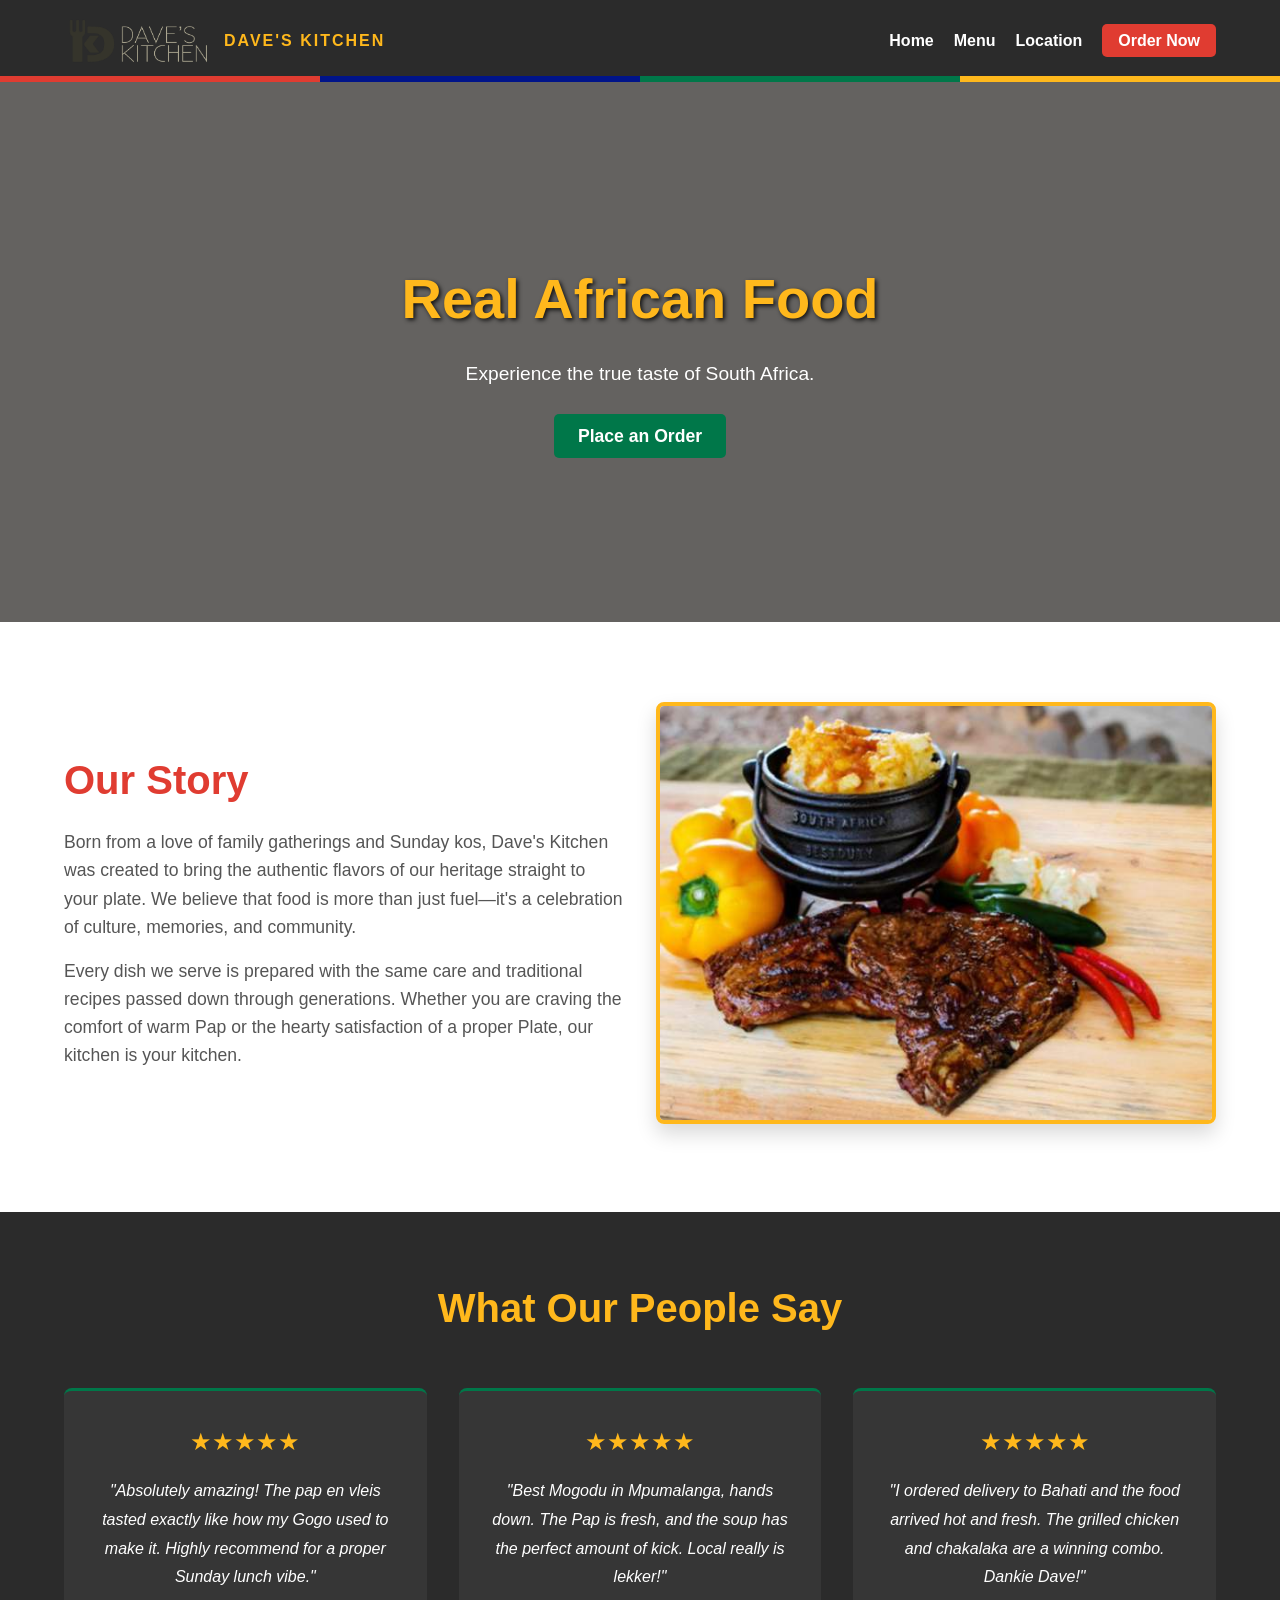
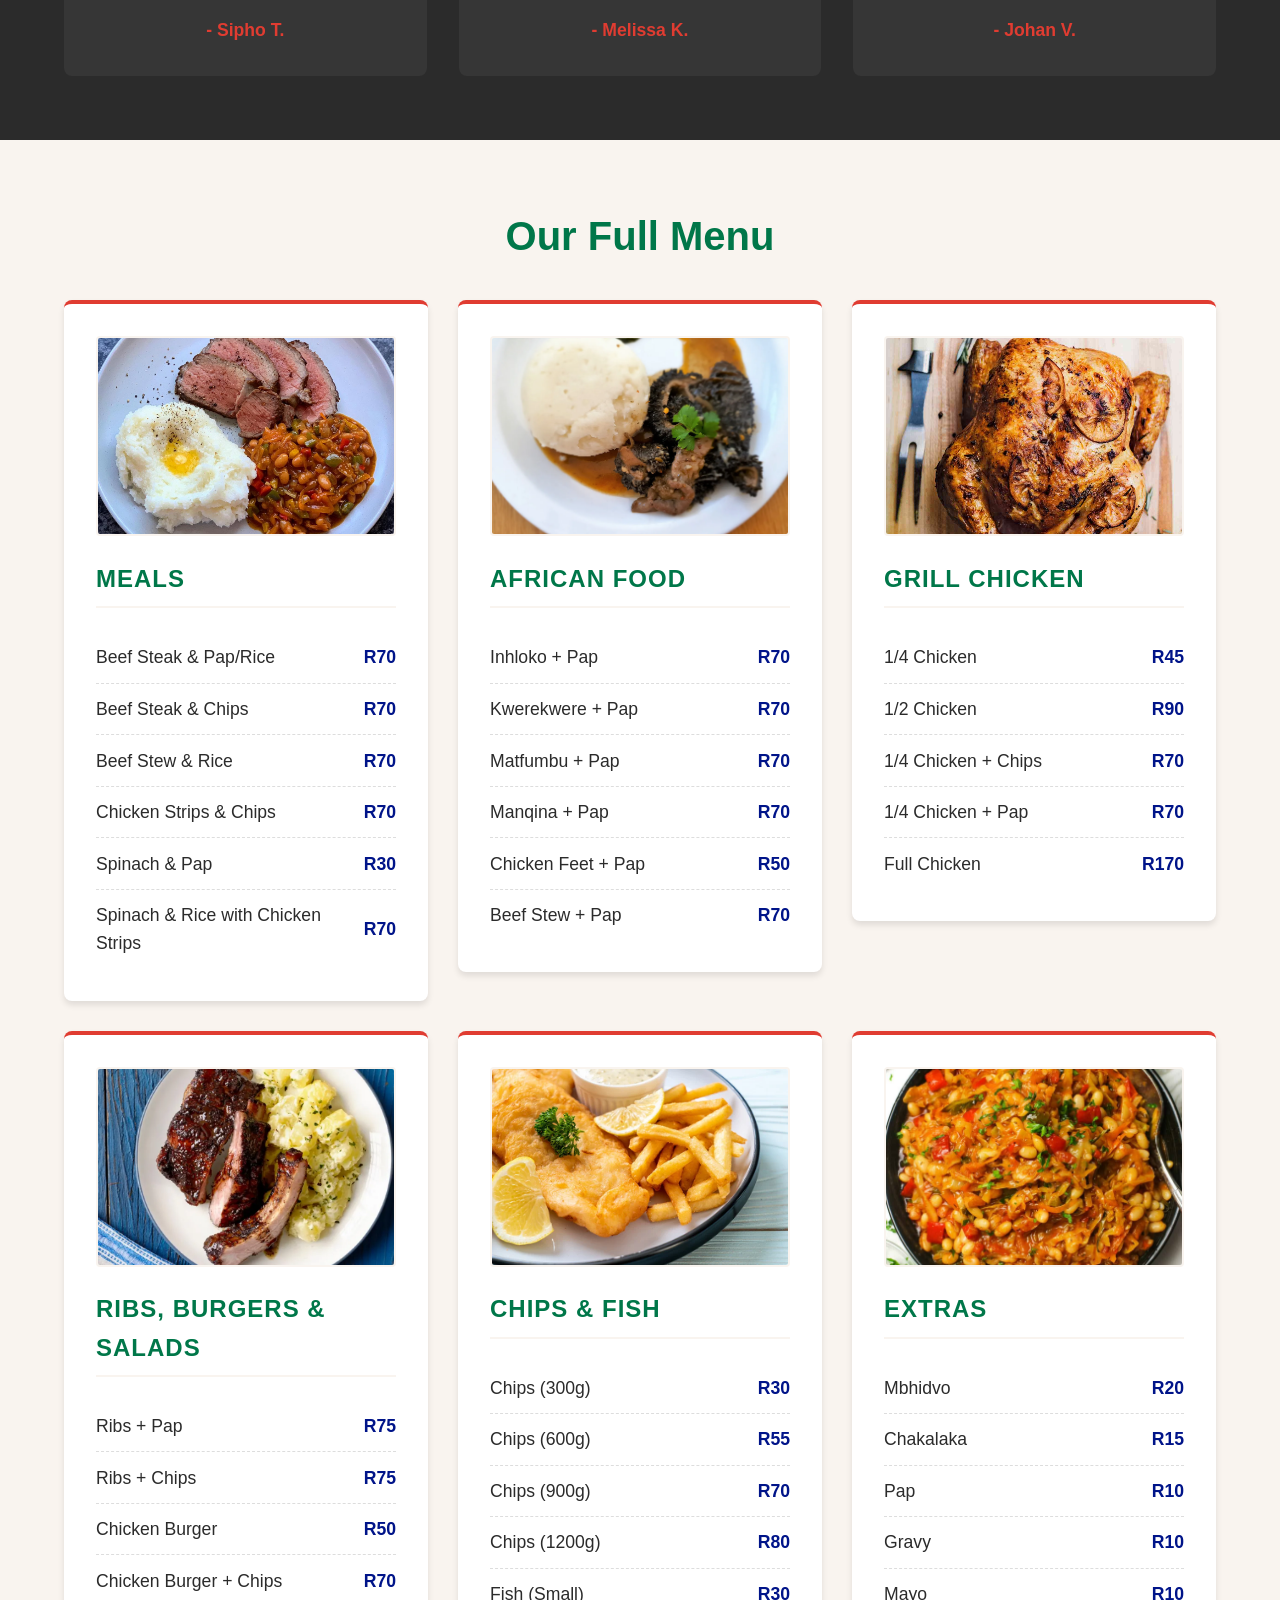
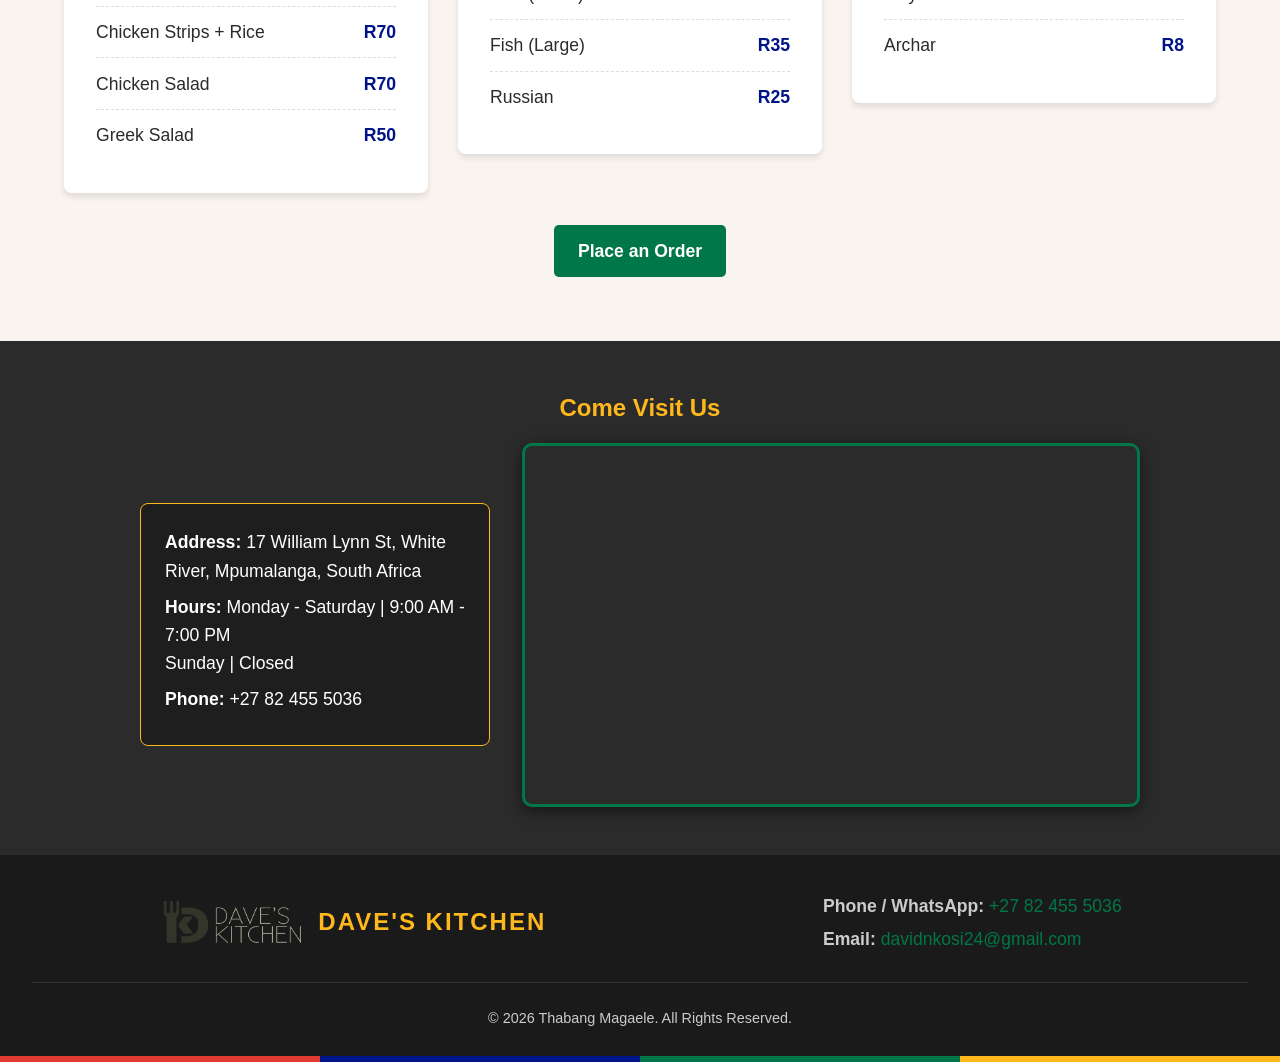
<file: index.html>
<!DOCTYPE html>
<html lang="en">
<head>
    <meta charset="UTF-8">
    <meta name="viewport" content="width=device-width, initial-scale=1.0">
    <title>Dave's Kitchen | Traditional South African Food</title>
    <link rel="stylesheet" href="style.css">
</head>
<body>
    <header class="sa-header">
        <div class="logo">
            <img src="images/img-logo.png" alt="Dave's Kitchen Logo" class="logo-img">
            <h1>Dave's Kitchen</h1>
        </div>
        <nav>
            <ul>
                <li><a href="index.html">Home</a></li>
                <li><a href="#menu">Menu</a></li>
                <li><a href="#location">Location</a></li>
                <li><a href="order.html" class="btn-order">Order Now</a></li>
            </ul>
        </nav>
        <div class="sa-border"></div>
    </header>

    <section class="hero">
        <div class="hero-content">
            <h2>Real African Food</h2>
            <p>Experience the true taste of South Africa.</p>
            <a href="order.html" class="btn-primary">Place an Order</a>
        </div>
    </section>

<section id="about" class="about-section">
        <div class="about-container">
            <div class="about-text">
                <h2>Our Story</h2>
                <p>Born from a love of family gatherings and Sunday kos, Dave's Kitchen was created to bring the authentic flavors of our heritage straight to your plate. We believe that food is more than just fuel—it's a celebration of culture, memories, and community.</p>
                <p>Every dish we serve is prepared with the same care and traditional recipes passed down through generations. Whether you are craving the comfort of warm Pap or the hearty satisfaction of a proper Plate, our kitchen is your kitchen.</p>
            </div>
            <div class="about-image">
                <img src="images/img-about.jpg" alt="Cooking traditional food on an open fire" class="story-img">
            </div>
        </div>
    </section>

    <section class="testimonials-section">
        <h2>What Our People Say</h2>
        <div class="testimonials-grid">
            <div class="testimonial-card">
                <div class="stars">★★★★★</div>
                <p>"Absolutely amazing! The pap en vleis tasted exactly like how my Gogo used to make it. Highly recommend for a proper Sunday lunch vibe."</p>
                <h4>- Sipho T.</h4>
            </div>
            <div class="testimonial-card">
                <div class="stars">★★★★★</div>
                <p>"Best Mogodu in Mpumalanga, hands down. The Pap is fresh, and the soup has the perfect amount of kick. Local really is lekker!"</p>
                <h4>- Melissa K.</h4>
            </div>
            <div class="testimonial-card">
                <div class="stars">★★★★★</div>
                <p>"I ordered delivery to Bahati and the food arrived hot and fresh. The grilled chicken and chakalaka are a winning combo. Dankie Dave!"</p>
                <h4>- Johan V.</h4>
            </div>
        </div>
    </section>

    <section id="menu" class="menu-highlights">
        <h2>Our Full Menu</h2>
<div class="menu-grid">
            
            <div class="menu-category">
                <img src="images/img-meal.jpg" alt="Meals Category" class="category-img">
                <h3>Meals</h3>
                <ul class="menu-list">
                    <li><span>Beef Steak & Pap/Rice</span> <span class="price">R70</span></li>
                    <li><span>Beef Steak & Chips</span> <span class="price">R70</span></li>
                    <li><span>Beef Stew & Rice</span> <span class="price">R70</span></li>
                    <li><span>Chicken Strips & Chips</span> <span class="price">R70</span></li>
                    <li><span>Spinach & Pap</span> <span class="price">R30</span></li>
                    <li><span>Spinach & Rice with Chicken Strips</span> <span class="price">R70</span></li>
                </ul>
            </div>

            <div class="menu-category">
                <img src="images/img-african.webp" alt="African Food Category" class="category-img">
                <h3>African Food</h3>
                <ul class="menu-list">
                    <li><span>Inhloko + Pap</span> <span class="price">R70</span></li>
                    <li><span>Kwerekwere + Pap</span> <span class="price">R70</span></li>
                    <li><span>Matfumbu + Pap</span> <span class="price">R70</span></li>
                    <li><span>Manqina + Pap</span> <span class="price">R70</span></li>
                    <li><span>Chicken Feet + Pap</span> <span class="price">R50</span></li>
                    <li><span>Beef Stew + Pap</span> <span class="price">R70</span></li>
                </ul>
            </div>

            <div class="menu-category">
                <img src="images/img-chicken.jpg" alt="Grill Chicken Category" class="category-img">
                <h3>Grill Chicken</h3>
                <ul class="menu-list">
                    <li><span>1/4 Chicken</span> <span class="price">R45</span></li>
                    <li><span>1/2 Chicken</span> <span class="price">R90</span></li>
                    <li><span>1/4 Chicken + Chips</span> <span class="price">R70</span></li>
                    <li><span>1/4 Chicken + Pap</span> <span class="price">R70</span></li>
                    <li><span>Full Chicken</span> <span class="price">R170</span></li>
                </ul>
            </div>

            <div class="menu-category">
                <img src="images/img-ribs.webp" alt="Ribs, Burgers & Salads Category" class="category-img">
                <h3>Ribs, Burgers & Salads</h3>
                <ul class="menu-list">
                    <li><span>Ribs + Pap</span> <span class="price">R75</span></li>
                    <li><span>Ribs + Chips</span> <span class="price">R75</span></li>
                    <li><span>Chicken Burger</span> <span class="price">R50</span></li>
                    <li><span>Chicken Burger + Chips</span> <span class="price">R70</span></li>
                    <li><span>Chicken Strips + Rice</span> <span class="price">R70</span></li>
                    <li><span>Chicken Salad</span> <span class="price">R70</span></li>
                    <li><span>Greek Salad</span> <span class="price">R50</span></li>
                </ul>
            </div>

            <div class="menu-category">
                <img src="images/img-fish.webp" alt="Chips & Fish Category" class="category-img">
                <h3>Chips & Fish</h3>
                <ul class="menu-list">
                    <li><span>Chips (300g)</span> <span class="price">R30</span></li>
                    <li><span>Chips (600g)</span> <span class="price">R55</span></li>
                    <li><span>Chips (900g)</span> <span class="price">R70</span></li>
                    <li><span>Chips (1200g)</span> <span class="price">R80</span></li>
                    <li><span>Fish (Small)</span> <span class="price">R30</span></li>
                    <li><span>Fish (Large)</span> <span class="price">R35</span></li>
                    <li><span>Russian</span> <span class="price">R25</span></li>
                </ul>
            </div>

            <div class="menu-category">
                <img src="images/img-extras.jpg" alt="Extras Category" class="category-img">
                <h3>Extras</h3>
                <ul class="menu-list">
                    <li><span>Mbhidvo</span> <span class="price">R20</span></li>
                    <li><span>Chakalaka</span> <span class="price">R15</span></li>
                    <li><span>Pap</span> <span class="price">R10</span></li>
                    <li><span>Gravy</span> <span class="price">R10</span></li>
                    <li><span>Mayo</span> <span class="price">R10</span></li>
                    <li><span>Archar</span> <span class="price">R8</span></li>
                </ul>
            </div>

        </div>
        <a href="order.html" class="btn-primary" style="margin-top: 2rem; display: inline-block;">Place an Order</a>
    </section>

    <section id="location" class="location-section">
        <h2>Come Visit Us</h2>
        <div class="location-container">
            <div class="location-details">
                <p><strong>Address:</strong> 17 William Lynn St, White River, Mpumalanga, South Africa</p>
                <p><strong>Hours:</strong> Monday - Saturday | 9:00 AM - 7:00 PM <br>Sunday | Closed</p>
                <p><strong>Phone:</strong> +27 82 455 5036</p>
            </div>
            
            <div class="map-wrapper">
                <iframe 
                    src="https://maps.google.com/maps?q=Dave's%20Kitchen,%2017%20William%20Lynn%20St,%20White%20River,%20South%20Africa&t=&z=15&ie=UTF8&iwloc=&output=embed" 
                    width="100%" 
                    height="350" 
                    style="border:0;" 
                    allowfullscreen="" 
                    loading="lazy" 
                    referrerpolicy="no-referrer-when-downgrade">
                </iframe>
            </div>
        </div>
    </section>

    <footer>
        <div class="sa-border"></div>
        <div class="footer-container">
            <div class="footer-logo logo">
                <img src="images/img-logo.png" alt="Dave's Kitchen Logo" class="logo-img">
                <h2>Dave's Kitchen</h2>
            </div>
            <div class="footer-contact">
                <p><strong>Phone / WhatsApp:</strong> <a href="https://wa.me/27824555036" class="contact-link">+27 82 455 5036</a></p>
                <p><strong>Email:</strong> <a href="mailto:davidnkosi24@gmail.com" class="contact-link">davidnkosi24@gmail.com</a></p>
            </div>
        </div>
        <p class="copyright-text">© <span id="year"></span> Thabang Magaele. All Rights Reserved.</p>
    </footer>

    <script src="script.js"></script>
</body>
</html>
</file>
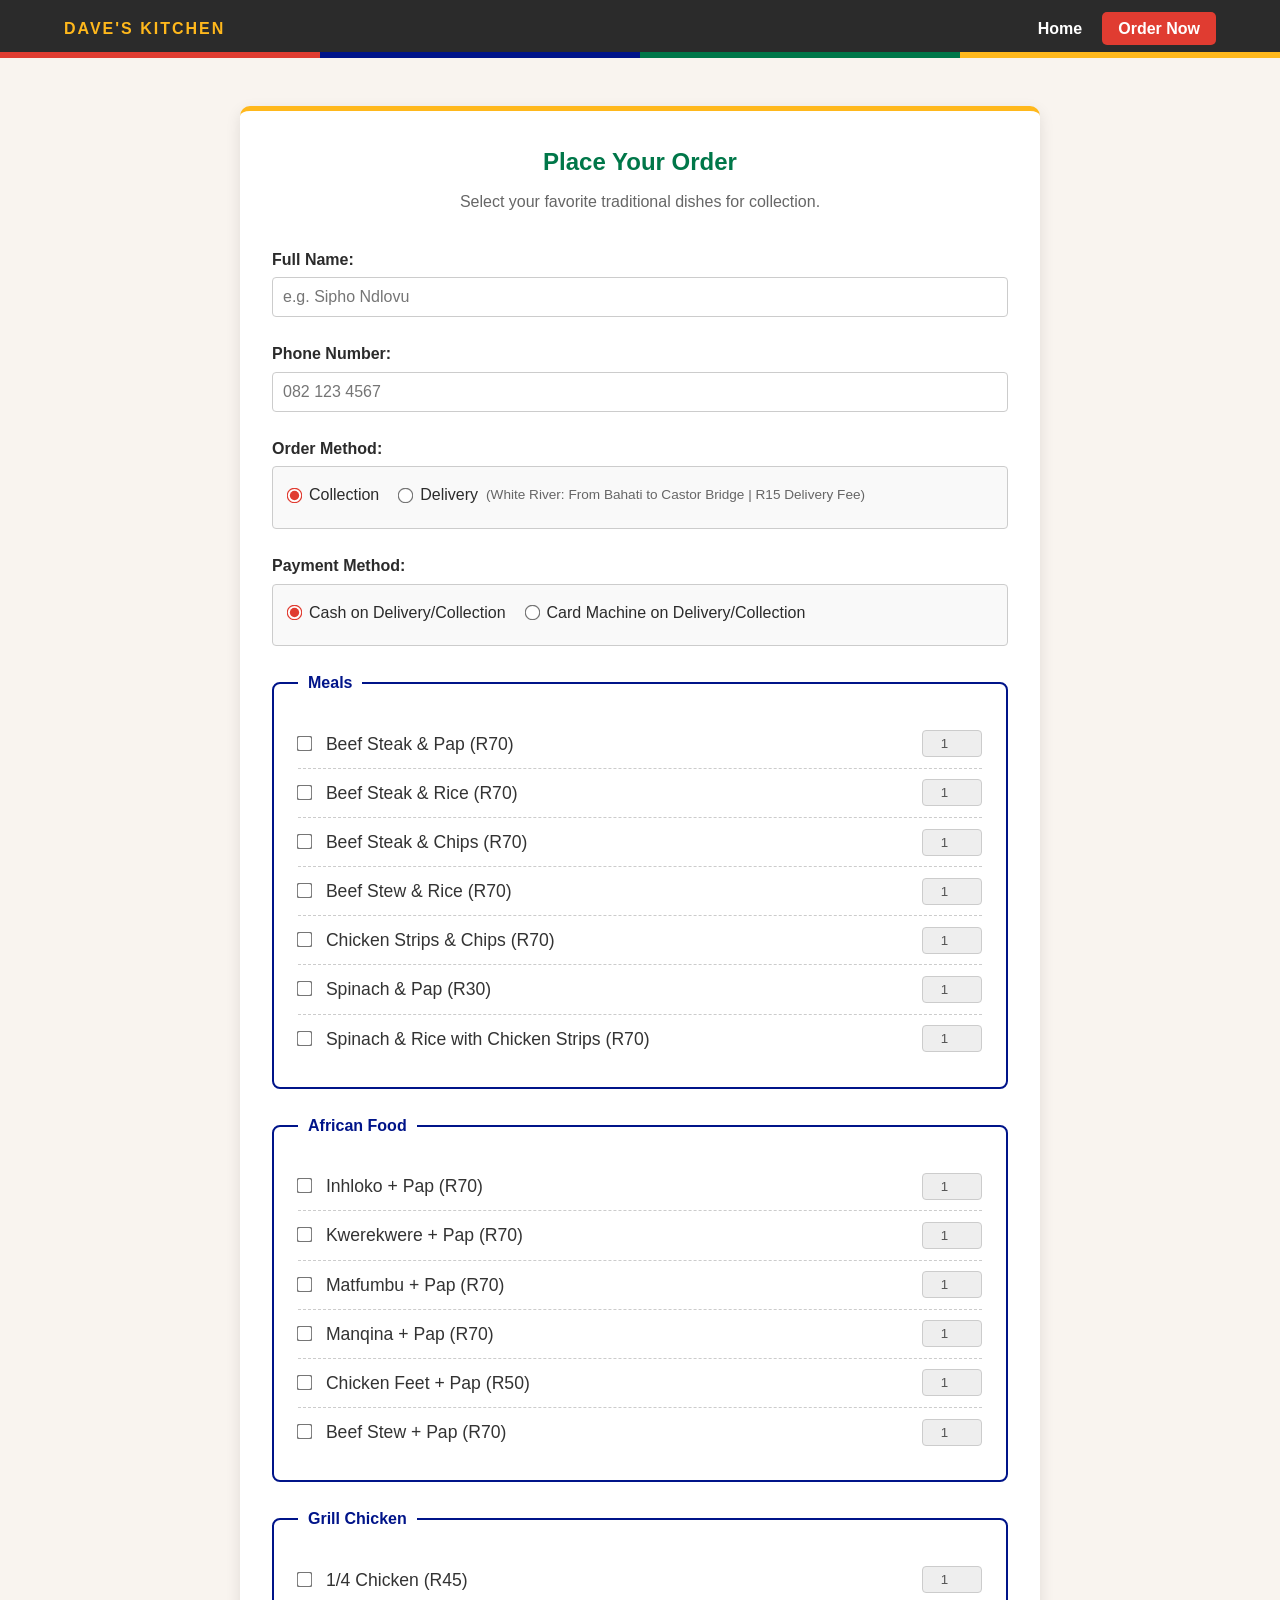
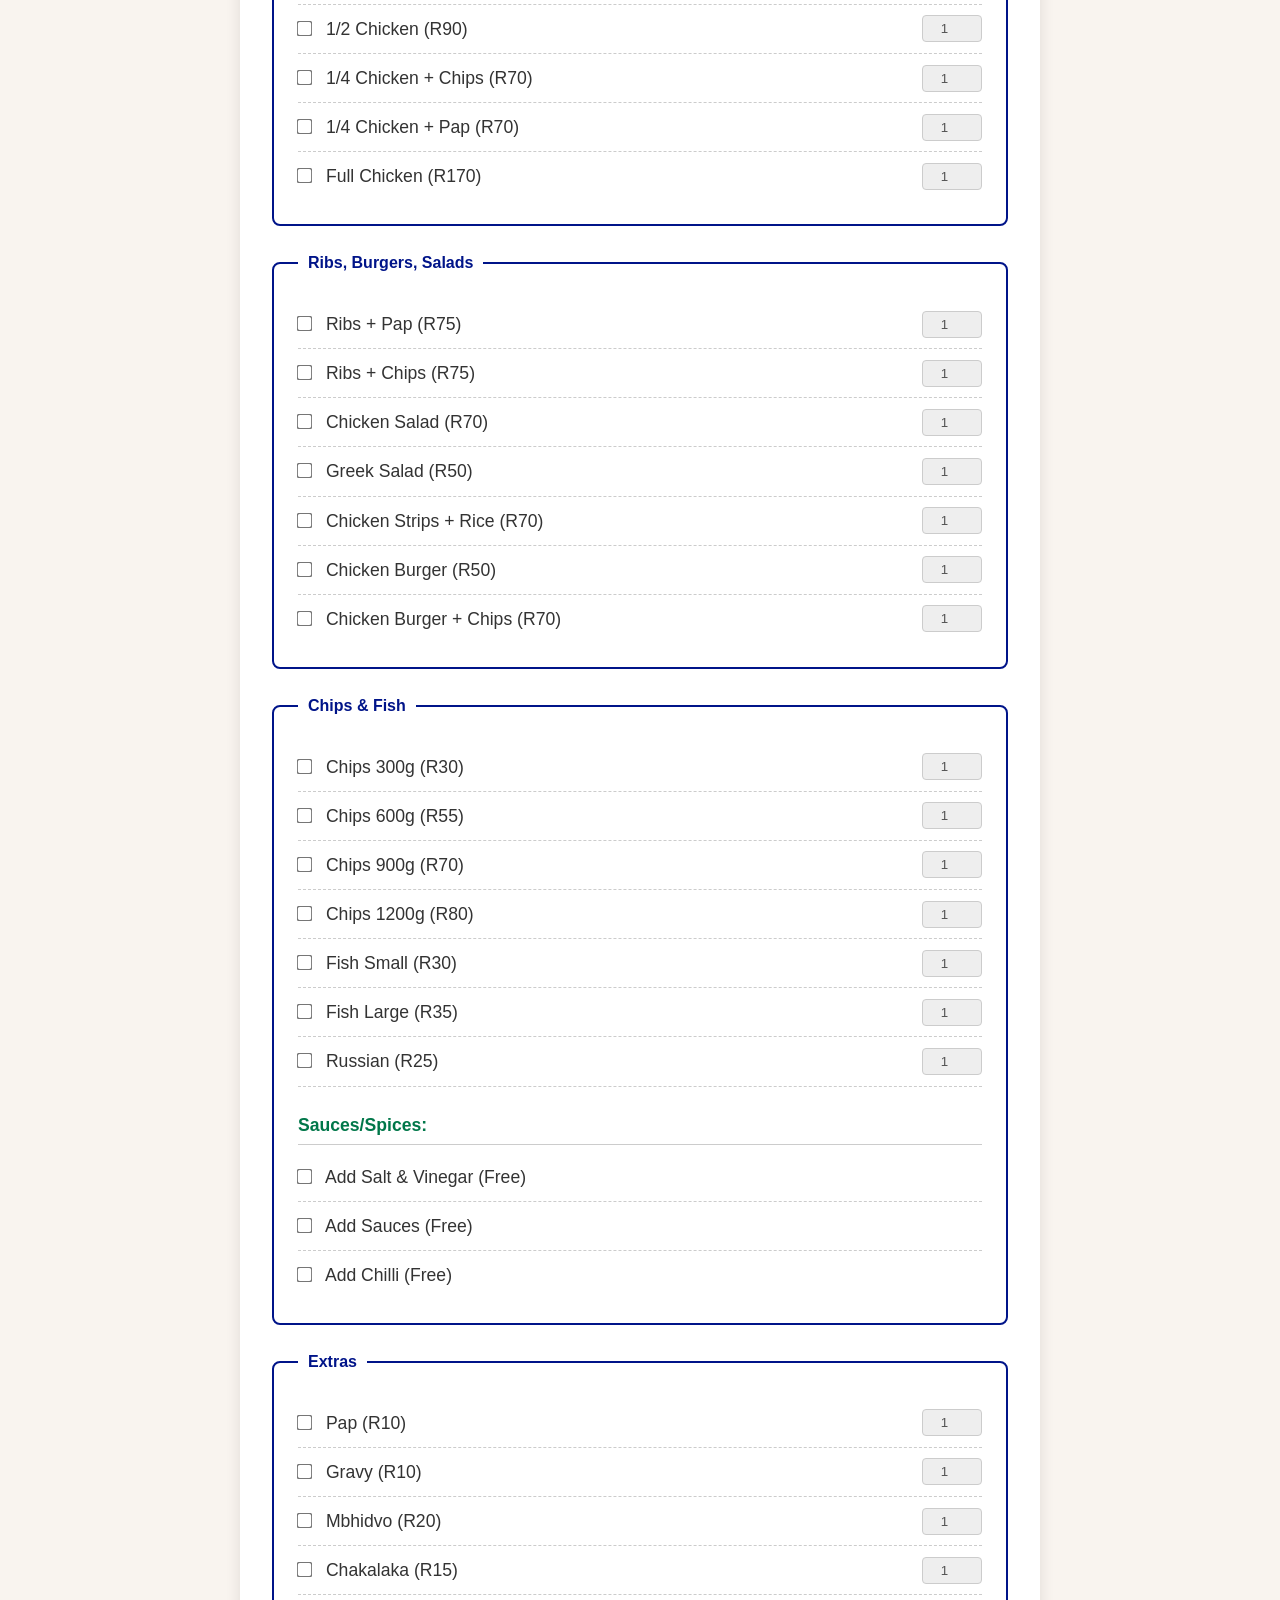
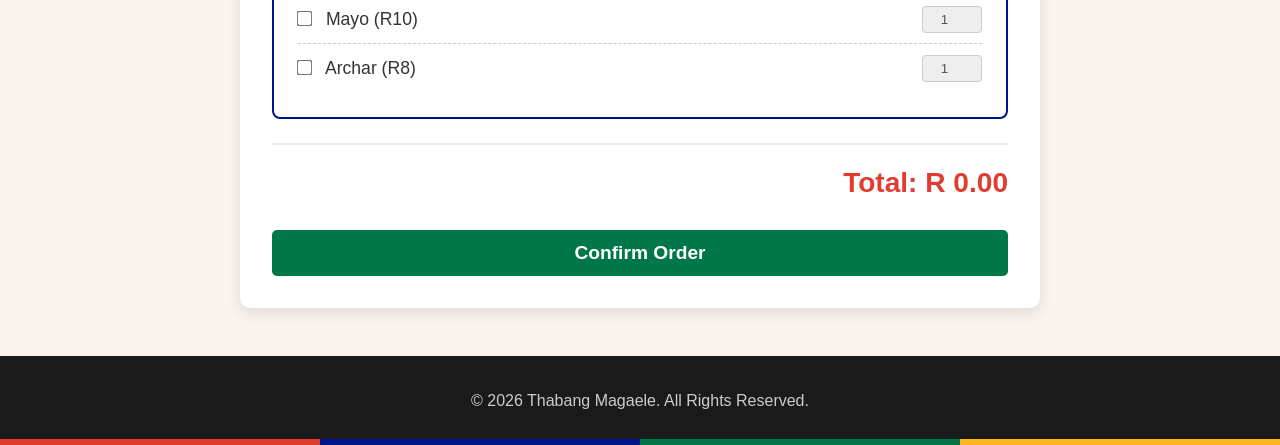
<file: order.html>
<!DOCTYPE html>
<html lang="en">
<head>
    <meta charset="UTF-8">
    <meta name="viewport" content="width=device-width, initial-scale=1.0">
    <title>Order Online | Dave's Kitchen</title>
    <link rel="stylesheet" href="style.css">
    <link rel="stylesheet" href="order.css">
</head>
<body>
    <header class="sa-header">
        <div class="logo">
            <h1>Dave's Kitchen</h1>
        </div>
        <nav>
            <ul>
                <li><a href="index.html">Home</a></li>
                <li><a href="order.html" class="btn-order">Order Now</a></li>
            </ul>
        </nav>
        <div class="sa-border"></div>
    </header>

    <main class="order-container">
        <h2>Place Your Order</h2>
        <p class="order-subtitle">Select your favorite traditional dishes for collection.</p>
        
        <form id="orderForm">
            <div class="form-group">
                <label for="customerName">Full Name:</label>
                <input type="text" id="customerName" required placeholder="e.g. Sipho Ndlovu">
            </div>
            
            <div class="form-group">
                <label for="customerPhone">Phone Number:</label>
                <input type="tel" id="customerPhone" required placeholder="082 123 4567">
            </div>

<div class="form-group">
                <label>Order Method:</label>
                <div class="radio-group">
                    <label>
                        <input type="radio" name="orderMethod" value="collection" checked> 
                        Collection
                    </label>
                    <label>
                        <input type="radio" name="orderMethod" value="delivery"> 
                        Delivery <small>(White River: From Bahati to Castor Bridge | R15 Delivery Fee)</small>
                    </label>
                </div>
            </div>

            <div id="deliveryFields" class="hidden">
                <div class="form-group">
                    <label for="deliveryAddress">Delivery Address:</label>
                    <textarea id="deliveryAddress" rows="3" placeholder="e.g. 12 Kiepersol St, White River..."></textarea>
                </div>
                <div class="form-group">
                    <label for="deliveryInstructions">Delivery Instructions (Optional):</label>
                    <textarea id="deliveryInstructions" rows="2" placeholder="e.g. Ring the bell at the green gate..."></textarea>
                </div>
            </div>

            <div class="form-group">
                <label>Payment Method:</label>
                <div class="radio-group">
                    <label>
                        <input type="radio" name="paymentMethod" value="cash" checked> 
                        Cash on Delivery/Collection
                    </label>
                    <label>
                        <input type="radio" name="paymentMethod" value="card"> 
                        Card Machine on Delivery/Collection
                    </label>
                </div>
            </div>            

<fieldset>
                <legend>Meals</legend>
                <div class="food-selection">
                    <label><input type="checkbox" class="food-item" value="70"> Beef Steak & Pap (R70)</label>
                    <input type="number" class="qty" min="1" max="10" value="1" disabled>
                </div>
                <div class="food-selection">
                    <label><input type="checkbox" class="food-item" value="70"> Beef Steak & Rice (R70)</label>
                    <input type="number" class="qty" min="1" max="10" value="1" disabled>
                </div>
                <div class="food-selection">
                    <label><input type="checkbox" class="food-item" value="70"> Beef Steak & Chips (R70)</label>
                    <input type="number" class="qty" min="1" max="10" value="1" disabled>
                </div>
                <div class="food-selection">
                    <label><input type="checkbox" class="food-item" value="70"> Beef Stew & Rice (R70)</label>
                    <input type="number" class="qty" min="1" max="10" value="1" disabled>
                </div>
                <div class="food-selection">
                    <label><input type="checkbox" class="food-item" value="70"> Chicken Strips & Chips (R70)</label>
                    <input type="number" class="qty" min="1" max="10" value="1" disabled>
                </div>
                <div class="food-selection">
                    <label><input type="checkbox" class="food-item" value="30"> Spinach & Pap (R30)</label>
                    <input type="number" class="qty" min="1" max="10" value="1" disabled>
                </div>
                <div class="food-selection">
                    <label><input type="checkbox" class="food-item" value="70"> Spinach & Rice with Chicken Strips (R70)</label>
                    <input type="number" class="qty" min="1" max="10" value="1" disabled>
                </div>                                                                
            </fieldset>

            <fieldset>
                <legend>African Food</legend>
                <div class="food-selection">
                    <label><input type="checkbox" class="food-item" value="70"> Inhloko + Pap (R70)</label>
                    <input type="number" class="qty" min="1" max="10" value="1" disabled>
                </div>
                <div class="food-selection">
                    <label><input type="checkbox" class="food-item" value="70"> Kwerekwere + Pap (R70)</label>
                    <input type="number" class="qty" min="1" max="10" value="1" disabled>
                </div>
                <div class="food-selection">
                    <label><input type="checkbox" class="food-item" value="70"> Matfumbu + Pap (R70)</label>
                    <input type="number" class="qty" min="1" max="10" value="1" disabled>
                </div>
                <div class="food-selection">
                    <label><input type="checkbox" class="food-item" value="70"> Manqina + Pap (R70)</label>
                    <input type="number" class="qty" min="1" max="10" value="1" disabled>
                </div>
                <div class="food-selection">
                    <label><input type="checkbox" class="food-item" value="50"> Chicken Feet + Pap (R50)</label>
                    <input type="number" class="qty" min="1" max="10" value="1" disabled>
                </div>
                <div class="food-selection">
                    <label><input type="checkbox" class="food-item" value="70"> Beef Stew + Pap (R70)</label>
                    <input type="number" class="qty" min="1" max="10" value="1" disabled>
                </div>   
            </fieldset>

            <fieldset>
                <legend>Grill Chicken</legend>
                <div class="food-selection">
                    <label><input type="checkbox" class="food-item" value="45"> 1/4 Chicken (R45)</label>
                    <input type="number" class="qty" min="1" max="10" value="1" disabled>
                </div>
                <div class="food-selection">
                    <label><input type="checkbox" class="food-item" value="90"> 1/2 Chicken (R90)</label>
                    <input type="number" class="qty" min="1" max="10" value="1" disabled>
                </div>
                <div class="food-selection">
                    <label><input type="checkbox" class="food-item" value="70"> 1/4 Chicken + Chips (R70)</label>
                    <input type="number" class="qty" min="1" max="10" value="1" disabled>
                </div>
                <div class="food-selection">
                    <label><input type="checkbox" class="food-item" value="70"> 1/4 Chicken + Pap (R70)</label>
                    <input type="number" class="qty" min="1" max="10" value="1" disabled>
                </div>
                <div class="food-selection">
                    <label><input type="checkbox" class="food-item" value="170"> Full Chicken (R170)</label>
                    <input type="number" class="qty" min="1" max="10" value="1" disabled>
                </div>
            </fieldset>
                
            <fieldset>
                <legend>Ribs, Burgers, Salads</legend>
                <div class="food-selection">
                    <label><input type="checkbox" class="food-item" value="75"> Ribs + Pap (R75)</label>
                    <input type="number" class="qty" min="1" max="10" value="1" disabled>
                </div>
                <div class="food-selection">
                    <label><input type="checkbox" class="food-item" value="75"> Ribs + Chips (R75)</label>
                    <input type="number" class="qty" min="1" max="10" value="1" disabled>
                </div>
                <div class="food-selection">
                    <label><input type="checkbox" class="food-item" value="70"> Chicken Salad (R70)</label>
                    <input type="number" class="qty" min="1" max="10" value="1" disabled>
                </div>
                <div class="food-selection">
                    <label><input type="checkbox" class="food-item" value="50"> Greek Salad (R50)</label>
                    <input type="number" class="qty" min="1" max="10" value="1" disabled>
                </div>
                <div class="food-selection">
                    <label><input type="checkbox" class="food-item" value="70"> Chicken Strips + Rice (R70)</label>
                    <input type="number" class="qty" min="1" max="10" value="1" disabled>
                </div>
                <div class="food-selection">
                    <label><input type="checkbox" class="food-item" value="50"> Chicken Burger (R50)</label>
                    <input type="number" class="qty" min="1" max="10" value="1" disabled>
                </div>
                <div class="food-selection">
                    <label><input type="checkbox" class="food-item" value="70"> Chicken Burger + Chips (R70)</label>
                    <input type="number" class="qty" min="1" max="10" value="1" disabled>
                </div>   
            </fieldset>
                
<fieldset>
                <legend>Chips & Fish</legend>
                <div class="food-selection">
                    <label><input type="checkbox" class="food-item" value="30"> Chips 300g (R30)</label>
                    <input type="number" class="qty" min="1" max="10" value="1" disabled>
                </div>
                <div class="food-selection">
                    <label><input type="checkbox" class="food-item" value="55"> Chips 600g (R55)</label>
                    <input type="number" class="qty" min="1" max="10" value="1" disabled>
                </div>
                <div class="food-selection">
                    <label><input type="checkbox" class="food-item" value="70"> Chips 900g (R70)</label>
                    <input type="number" class="qty" min="1" max="10" value="1" disabled>
                </div>
                <div class="food-selection">
                    <label><input type="checkbox" class="food-item" value="80"> Chips 1200g (R80)</label>
                    <input type="number" class="qty" min="1" max="10" value="1" disabled>
                </div>
                <div class="food-selection">
                    <label><input type="checkbox" class="food-item" value="30"> Fish Small (R30)</label>
                    <input type="number" class="qty" min="1" max="10" value="1" disabled>
                </div>
                <div class="food-selection">
                    <label><input type="checkbox" class="food-item" value="35"> Fish Large (R35)</label>
                    <input type="number" class="qty" min="1" max="10" value="1" disabled>
                </div>
                <div class="food-selection">
                    <label><input type="checkbox" class="food-item" value="25"> Russian (R25)</label>
                    <input type="number" class="qty" min="1" max="10" value="1" disabled>
                </div>   

                <h4 style="margin-top: 1.5rem; margin-bottom: 0.5rem; color: var(--sa-green); font-size: 1.1rem; border-bottom: 1px solid #ccc; padding-bottom: 5px;">Sauces/Spices:</h4>
                <div class="food-selection">
                    <label><input type="checkbox" class="food-item" value="0"> Add Salt & Vinegar (Free)</label>
                    <input type="number" class="qty" min="1" max="1" value="1" style="display:none;" disabled>
                </div>
                <div class="food-selection">
                    <label><input type="checkbox" class="food-item" value="0"> Add Sauces (Free)</label>
                    <input type="number" class="qty" min="1" max="1" value="1" style="display:none;" disabled>
                </div>
                <div class="food-selection">
                    <label><input type="checkbox" class="food-item" value="0"> Add Chilli (Free)</label>
                    <input type="number" class="qty" min="1" max="1" value="1" style="display:none;" disabled>
                </div>
            </fieldset>
                
            <fieldset>
                <legend>Extras</legend>
                <div class="food-selection">
                    <label><input type="checkbox" class="food-item" value="10"> Pap (R10)</label>
                    <input type="number" class="qty" min="1" max="10" value="1" disabled>
                </div>
                <div class="food-selection">
                    <label><input type="checkbox" class="food-item" value="10"> Gravy (R10)</label>
                    <input type="number" class="qty" min="1" max="10" value="1" disabled>
                </div>
                <div class="food-selection">
                    <label><input type="checkbox" class="food-item" value="20"> Mbhidvo (R20)</label>
                    <input type="number" class="qty" min="1" max="10" value="1" disabled>
                </div>
                <div class="food-selection">
                    <label><input type="checkbox" class="food-item" value="15"> Chakalaka (R15)</label>
                    <input type="number" class="qty" min="1" max="10" value="1" disabled>
                </div>
                <div class="food-selection">
                    <label><input type="checkbox" class="food-item" value="10"> Mayo (R10)</label>
                    <input type="number" class="qty" min="1" max="10" value="1" disabled>
                </div>
                <div class="food-selection">
                    <label><input type="checkbox" class="food-item" value="8"> Archar (R8)</label>
                    <input type="number" class="qty" min="1" max="10" value="1" disabled>
                </div>   
            </fieldset>

            <div class="order-summary">
                <p id="deliveryFeeDisplay" class="hidden" style="font-size: 1.1rem; color: #666; margin-bottom: 5px;">Delivery Fee: +R 15.00</p>
                <h3>Total: R <span id="totalPrice">0.00</span></h3>
            </div>

            <button type="submit" class="btn-primary btn-submit">Confirm Order</button>
        </form>

        <div id="successMessage" class="hidden">
            <h3>Dankie! Your order has been received.</h3>
            <p>We will have it ready for collection at 17 William Lynn St soon.</p>
            <a href="index.html" class="btn-secondary">Return Home</a>
        </div>
    </main>

    <footer>
        <div class="sa-border"></div>
        <p>&copy; 2026 Thabang Magaele. All Rights Reserved.</p>
    </footer>

    <script src="order.js"></script>
</body>
</html>
</file>
<file: style.css>
/* Color Palette inspired by South African Flag & Earthy Tones */
:root {
    --sa-red: #E03C31;
    --sa-blue: #001489;
    --sa-green: #007749;
    --sa-yellow: #FFB81C;
    --sa-black: #2b2b2b;
    --earthy-bg: #f9f4ef;
    --text-color: #333333;
    --white: #ffffff;
}

* {
    margin: 0;
    padding: 0;
    box-sizing: border-box;
    font-family: 'Segoe UI', Tahoma, Geneva, Verdana, sans-serif;
}

body {
    background-color: var(--earthy-bg);
    color: var(--text-color);
    line-height: 1.6;
}

/* Header & Navigation */
.sa-header {
    background-color: var(--sa-black);
    color: var(--white);
    padding: 1rem 5%;
    display: flex;
    justify-content: space-between;
    align-items: center;
    position: relative;
}

.logo h1 {
    color: var(--sa-yellow);
    font-size: 1rem;
    letter-spacing: 2px;
    text-transform: uppercase;
}

nav ul {
    list-style: none;
    display: flex;
    gap: 20px;
    align-items: center;
}

nav ul li a {
    color: var(--white);
    text-decoration: none;
    font-weight: bold;
    transition: color 0.3s;
}

nav ul li a:hover {
    color: var(--sa-yellow);
}

.btn-order {
    background-color: var(--sa-red);
    padding: 8px 16px;
    border-radius: 5px;
}

.btn-order:hover {
    background-color: #c93026;
    color: var(--white) !important;
}

/* Ndebele / SA Flag inspired border */
.sa-border {
    position: absolute;
    bottom: 0;
    left: 0;
    width: 100%;
    height: 6px;
    background: linear-gradient(to right, var(--sa-red) 25%, var(--sa-blue) 25%, var(--sa-blue) 50%, var(--sa-green) 50%, var(--sa-green) 75%, var(--sa-yellow) 75%);
}

/* Hero Section */
.hero {
    background: linear-gradient(rgba(0,0,0,0.6), rgba(0,0,0,0.6)), url('https://images.unsplash.com/photo-1555939594-58d7cb561ad1?ixlib=rb-4.0.3&auto=format&fit=crop&w=1920&q=80') center/cover;
    height: 60vh;
    display: flex;
    justify-content: center;
    align-items: center;
    text-align: center;
    color: var(--white);
}

.hero-content h2 {
    font-size: 3.5rem;
    color: var(--sa-yellow);
    margin-bottom: 1rem;
    text-shadow: 2px 2px 4px rgba(0,0,0,0.8);
}

.hero-content p {
    font-size: 1.2rem;
    margin-bottom: 2rem;
}

.btn-primary {
    background-color: var(--sa-green);
    color: var(--white);
    padding: 12px 24px;
    text-decoration: none;
    font-weight: bold;
    font-size: 1.1rem;
    border-radius: 5px;
    border: none;
    cursor: pointer;
    transition: background 0.3s;
}

.btn-primary:hover {
    background-color: #005a36;
}

/* Menu Section */
.menu-highlights {
    padding: 4rem 5%;
    text-align: center;
}

.menu-highlights h2 {
    color: var(--sa-green);
    margin-bottom: 2rem;
    font-size: 2.5rem;
}

.menu-grid {
    display: grid;
    grid-template-columns: repeat(auto-fit, minmax(250px, 1fr));
    gap: 20px;
}

.menu-item {
    background: var(--white);
    padding: 2rem;
    border-radius: 8px;
    box-shadow: 0 4px 6px rgba(0,0,0,0.1);
    border-bottom: 4px solid var(--sa-red);
    transition: transform 0.3s;
}

.menu-item:hover {
    transform: translateY(-5px);
}

.menu-item h3 {
    color: var(--sa-black);
    margin-bottom: 10px;
}

.price {
    display: block;
    margin-top: 15px;
    font-weight: bold;
    color: var(--sa-blue);
    font-size: 1.2rem;
}

/* Updated Menu List Styling */
.menu-grid {
    display: grid;
    grid-template-columns: repeat(auto-fit, minmax(300px, 1fr));
    gap: 30px;
    align-items: start;
}

.menu-category {
    background: var(--white);
    padding: 2rem;
    border-radius: 8px;
    box-shadow: 0 4px 6px rgba(0,0,0,0.1);
    border-top: 4px solid var(--sa-red);
    text-align: left;
}

.menu-category h3 {
    color: var(--sa-green);
    border-bottom: 2px solid var(--earthy-bg);
    padding-bottom: 0.5rem;
    margin-bottom: 1.5rem;
    font-size: 1.5rem;
    text-transform: uppercase;
    letter-spacing: 1px;
}

.menu-list {
    list-style: none;
}

.menu-list li {
    display: flex;
    justify-content: space-between;
    align-items: center;
    padding: 0.7rem 0;
    border-bottom: 1px dashed #ddd;
    font-size: 1.1rem;
}

.menu-list li:last-child {
    border-bottom: none;
}

.menu-list li span:first-child {
    color: var(--sa-black);
    font-weight: 500;
}

.menu-list .price {
    margin-top: 0; /* overrides previous layout */
    font-weight: bold;
    color: var(--sa-blue);
    font-size: 1.1rem;
    white-space: nowrap;
    margin-left: 15px;
}

/* Location Section */
.location-section {
    background-color: var(--sa-black);
    color: var(--white);
    text-align: center;
    padding: 3rem 5%;
}

.location-section h2 {
    color: var(--sa-yellow);
    margin-bottom: 1rem;
}

/* Footer */
footer {
    text-align: center;
    padding: 2rem;
    background-color: #1a1a1a;
    color: #ccc;
    position: relative;
}

/* Location Layout and Map Styling */
.location-container {
    max-width: 1000px;
    margin: 0 auto;
    display: flex;
    flex-direction: column;
    gap: 2rem;
    align-items: center;
}

.location-details {
    font-size: 1.1rem;
    background: rgba(0, 0, 0, 0.3);
    padding: 1.5rem;
    border-radius: 8px;
    border: 1px solid var(--sa-yellow);
}

.location-details p {
    margin-bottom: 0.5rem;
}

.map-wrapper {
    width: 100%;
    max-width: 800px;
    border-radius: 10px;
    overflow: hidden;
    box-shadow: 0 4px 15px rgba(0, 0, 0, 0.5);
    border: 3px solid var(--sa-green);
}

/* Make it side-by-side on larger screens */
@media (min-width: 768px) {
    .location-container {
        flex-direction: row;
        justify-content: center;
        text-align: left;
    }
    
    .location-details {
        flex: 1;
        max-width: 350px;
    }

    .map-wrapper {
        flex: 2;
    }
}

/* Logo Styling */
.logo {
    display: flex;
    align-items: center;
    gap: 10px;
}

.logo-img {
    width: 150px;
    height: 50px;
    object-fit: fill;
}

/* Menu Category Images */
.category-img {
    width: 100%;
    height: 200px;
    object-fit: cover;
    border-radius: 4px;
    margin-bottom: 1rem;
    border: 2px solid var(--earthy-bg);
}

/* Footer Layout Updates */
.footer-container {
    display: flex;
    flex-direction: column;
    align-items: center;
    gap: 1.5rem;
    padding-bottom: 1.5rem;
}

@media (min-width: 768px) {
    .footer-container {
        flex-direction: row;
        justify-content: space-around;
        align-items: center;
        text-align: left;
    }
}

.footer-logo h2 {
    color: var(--sa-yellow);
    font-size: 1.5rem;
    text-transform: uppercase;
    letter-spacing: 2px;
}

.footer-contact p {
    margin: 5px 0;
    font-size: 1.1rem;
}

.contact-link {
    color: var(--sa-green);
    text-decoration: none;
    transition: color 0.3s;
}

.contact-link:hover {
    color: var(--sa-yellow);
}

.copyright-text {
    border-top: 1px solid #333;
    padding-top: 1.5rem;
    font-size: 0.9rem;
}

/* About Section Styling */
.about-section {
    padding: 5rem 5%;
    background-color: var(--white);
}

.about-container {
    max-width: 1200px;
    margin: 0 auto;
    display: flex;
    flex-direction: column;
    gap: 2rem;
    align-items: center;
}

@media (min-width: 768px) {
    .about-container {
        flex-direction: row;
    }
    .about-text, .about-image {
        flex: 1;
    }
}

.about-text h2 {
    color: var(--sa-red);
    font-size: 2.5rem;
    margin-bottom: 1rem;
}

.about-text p {
    font-size: 1.1rem;
    margin-bottom: 1rem;
    color: #555;
}

.story-img {
    width: 100%;
    border-radius: 8px;
    box-shadow: 0 10px 20px rgba(0,0,0,0.15);
    border: 4px solid var(--sa-yellow);
}

/* Testimonials Section Styling */
.testimonials-section {
    padding: 4rem 5%;
    background-color: var(--sa-black);
    color: var(--white);
    text-align: center;
}

.testimonials-section h2 {
    color: var(--sa-yellow);
    font-size: 2.5rem;
    margin-bottom: 3rem;
}

.testimonials-grid {
    display: grid;
    grid-template-columns: repeat(auto-fit, minmax(280px, 1fr));
    gap: 2rem;
    max-width: 1200px;
    margin: 0 auto;
}

.testimonial-card {
    background: rgba(255, 255, 255, 0.05);
    padding: 2rem;
    border-radius: 8px;
    border-top: 3px solid var(--sa-green);
    transition: transform 0.3s;
}

.testimonial-card:hover {
    transform: translateY(-5px);
    background: rgba(255, 255, 255, 0.1);
}

.stars {
    color: var(--sa-yellow);
    font-size: 1.5rem;
    margin-bottom: 1rem;
}

.testimonial-card p {
    font-style: italic;
    margin-bottom: 1.5rem;
    line-height: 1.8;
}

.testimonial-card h4 {
    color: var(--sa-red);
    font-size: 1.1rem;
}

/* =========================================
   MOBILE RESPONSIVENESS (style.css)
   ========================================= */

/* Tablet & Mobile Layouts (Max Width: 768px) */
@media screen and (max-width: 768px) {
    /* Header & Nav */
    .sa-header {
        flex-direction: column;
        gap: 15px;
        padding: 1.5rem 5% 2rem 5%;
    }

    nav ul {
        flex-wrap: wrap;
        justify-content: center;
        gap: 10px 20px; /* row gap, column gap */
    }

    .logo-img {
        width: 120px;
        height: auto;
    }

    /* Hero Section */
    .hero {
        height: 50vh;
    }

    .hero-content h2 {
        font-size: 2.5rem;
    }

    .hero-content p {
        font-size: 1.1rem;
        padding: 0 1rem;
    }

    /* General Section Padding */
    .menu-highlights, 
    .about-section, 
    .testimonials-section, 
    .location-section {
        padding: 3rem 5%;
    }

    /* Typography Scaling */
    .about-text h2, 
    .testimonials-section h2, 
    .menu-highlights h2 {
        font-size: 2rem;
    }

    .menu-category h3 {
        font-size: 1.3rem;
    }
}

/* Small Mobile Phones (Max Width: 480px) */
@media screen and (max-width: 480px) {
    .hero-content h2 {
        font-size: 2rem;
    }

    /* Fix Grid Layouts for tiny screens */
    .menu-grid, 
    .testimonials-grid {
        grid-template-columns: 1fr;
    }

    /* Fix Menu Items to prevent overlapping prices */
    .menu-list li {
        flex-direction: column;
        align-items: flex-start;
        gap: 5px;
    }

    .menu-list .price {
        margin-left: 0;
        align-self: flex-start;
        color: var(--sa-red); /* Make the price pop more since it's on a new line */
    }

    /* Testimonial Cards */
    .testimonial-card {
        padding: 1.5rem;
    }
}
</file>
<file: order.css>
/* Order Page Specific Styles */
.order-container {
    max-width: 800px;
    margin: 3rem auto;
    background: var(--white);
    padding: 2rem;
    border-radius: 10px;
    box-shadow: 0 5px 15px rgba(0,0,0,0.1);
    border-top: 5px solid var(--sa-yellow);
}

.order-container h2 {
    text-align: center;
    color: var(--sa-green);
    margin-bottom: 0.5rem;
}

.order-subtitle {
    text-align: center;
    margin-bottom: 2rem;
    color: #666;
}

.form-group {
    margin-bottom: 1.5rem;
}

.form-group label {
    display: block;
    font-weight: bold;
    margin-bottom: 5px;
    color: var(--sa-black);
}

.form-group input[type="text"],
.form-group input[type="tel"] {
    width: 100%;
    padding: 10px;
    border: 1px solid #ccc;
    border-radius: 4px;
    font-size: 1rem;
}

fieldset {
    border: 2px solid var(--sa-blue);
    border-radius: 8px;
    padding: 1.5rem;
    margin-bottom: 1.5rem;
}

legend {
    font-weight: bold;
    color: var(--sa-blue);
    padding: 0 10px;
}

.food-selection {
    display: flex;
    justify-content: space-between;
    align-items: center;
    padding: 10px 0;
    border-bottom: 1px dashed #ccc;
}

.food-selection:last-child {
    border-bottom: none;
}

.food-selection label {
    cursor: pointer;
    font-size: 1.1rem;
}

.food-selection input[type="checkbox"] {
    margin-right: 10px;
    transform: scale(1.2);
    accent-color: var(--sa-red);
}

.qty {
    width: 60px;
    padding: 5px;
    text-align: center;
    border: 1px solid #ccc;
    border-radius: 4px;
}

.qty:disabled {
    background-color: #eee;
}

.order-summary {
    text-align: right;
    font-size: 1.5rem;
    color: var(--sa-red);
    margin-bottom: 1.5rem;
    padding-top: 1rem;
    border-top: 2px solid #eee;
}

.btn-submit {
    width: 100%;
    font-size: 1.2rem;
}

/* Success Message */
.hidden {
    display: none !important;
}

#successMessage {
    text-align: center;
    padding: 3rem 1rem;
}

#successMessage h3 {
    color: var(--sa-green);
    font-size: 2rem;
    margin-bottom: 1rem;
}

#successMessage p {
    margin-bottom: 2rem;
    font-size: 1.1rem;
}

.btn-secondary {
    background-color: var(--sa-blue);
    color: var(--white);
    padding: 10px 20px;
    text-decoration: none;
    border-radius: 5px;
    font-weight: bold;
}

/* Radio Groups & Textareas */
.radio-group {
    display: flex;
    flex-direction: column;
    gap: 10px;
    background: #f9f9f9;
    padding: 15px;
    border: 1px solid #ccc;
    border-radius: 4px;
}

@media (min-width: 600px) {
    .radio-group {
        flex-direction: row;
        gap: 20px;
    }
}

.radio-group label {
    font-weight: normal;
    cursor: pointer;
    display: flex;
    align-items: center;
    gap: 8px;
}

.radio-group input[type="radio"] {
    transform: scale(1.2);
    accent-color: var(--sa-red);
}

textarea {
    width: 100%;
    padding: 10px;
    border: 1px solid #ccc;
    border-radius: 4px;
    font-size: 1rem;
    resize: vertical;
    font-family: inherit;
}

small {
    color: #666;
    font-size: 0.85em;
}

/* =========================================
   MOBILE RESPONSIVENESS (order.css)
   ========================================= */

/* Tablet & Mobile Layouts (Max Width: 768px) */
@media screen and (max-width: 768px) {
    .order-container {
        margin: 1.5rem 5%;
        padding: 1.5rem 1rem;
    }

    .order-container h2 {
        font-size: 1.8rem;
    }

    fieldset {
        padding: 1rem;
    }

    .food-selection {
        gap: 15px;
        align-items: flex-start;
    }

    .food-selection label {
        font-size: 1rem;
        line-height: 1.4;
    }
}

/* Small Mobile Phones (Max Width: 480px) */
@media screen and (max-width: 480px) {
    /* Stack the checkbox item and the quantity input */
    .food-selection {
        flex-direction: column;
        padding: 15px 0;
    }

    .qty {
        align-self: flex-start;
        margin-left: 28px; /* Aligns the box nicely under the text, avoiding the checkbox */
        width: 80px; /* Slightly wider for easier tapping on mobile */
    }

    .order-summary {
        font-size: 1.3rem;
        text-align: center;
    }
    
    .btn-submit {
        padding: 15px; /* Larger tap target */
    }
}
</file>
